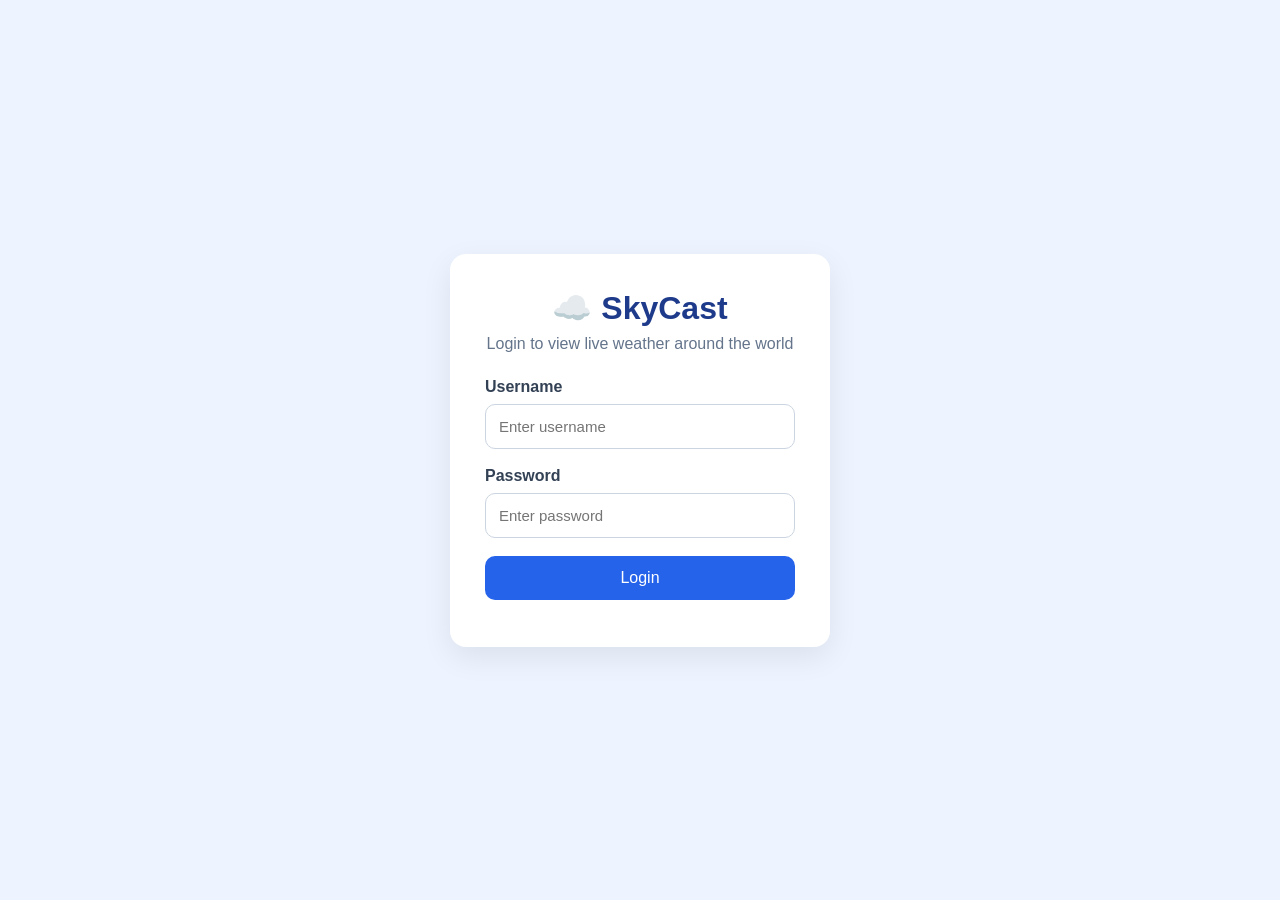
<file: index.html>
<!DOCTYPE html>
<html lang="en">
<head>
    <meta charset="UTF-8">
    <meta name="viewport" content="width=device-width, initial-scale=1.0">
    <title>SkyCast Login</title>

    <link rel="stylesheet" href="style.css">
</head>
<body class="login-body">
    <div class="login-container">

        <h1>☁️ SkyCast</h1>
        <p class="subtitle">
            Login to view live weather around the world
        </p>

        <form id="loginForm">

            <div class="input-group">
                <label>Username</label>
                <input
                    type="text"
                    id="username"
                    placeholder="Enter username"
                    required
                >
            </div>

            <div class="input-group">
                <label>Password</label>
                <input
                    type="password"
                    id="password"
                    placeholder="Enter password"
                    required
                >
            </div>

            <button type="submit">
                Login
            </button>

            <p id="error" class="error"></p>

        </form>

    </div>

<script src="login.js"></script>

</body>
</html>
</file>
<file: style.css>
*{
    margin:0;
    padding:0;
    box-sizing:border-box;
    font-family:'Segoe UI',Tahoma,Geneva,Verdana,sans-serif;
}

body{
    min-height:100vh;
    transition:.3s;
}

/* ================= LOGIN ================= */

.login-body{
    display:flex;
    justify-content:center;
    align-items:center;
    background:#edf4ff;
}

.login-container{
    width:380px;
    background:#fff;
    padding:35px;
    border-radius:16px;
    box-shadow:0 10px 30px rgba(0,0,0,.08);
}

.login-container h1{
    text-align:center;
    color:#1e3a8a;
    margin-bottom:8px;
}

.subtitle{
    text-align:center;
    color:#64748b;
    margin-bottom:25px;
}

.input-group{
    margin-bottom:18px;
}

.input-group label{
    display:block;
    margin-bottom:8px;
    font-weight:600;
    color:#334155;
}

.input-group input{
    width:100%;
    padding:13px;
    border-radius:10px;
    border:1px solid #cbd5e1;
    outline:none;
    font-size:15px;
}

.input-group input:focus{
    border-color:#2563eb;
}

button{
    border:none;
    cursor:pointer;
    transition:.25s;
}

.login-container button{
    width:100%;
    padding:13px;
    border-radius:10px;
    background:#2563eb;
    color:white;
    font-size:16px;
}

.login-container button:hover{
    background:#1d4ed8;
}

.error{
    margin-top:12px;
    text-align:center;
    color:#dc2626;
    font-weight:600;
}

.demo-box{
    margin-top:25px;
    background:#f8fafc;
    border:1px solid #e2e8f0;
    padding:15px;
    border-radius:10px;
}

/* ============== DASHBOARD ============== */

.dashboard{
    min-height:100vh;
    padding:35px;
    background:#edf4ff;
    color:#1e293b;
}

/* Header */

.header{
    display:flex;
    justify-content:space-between;
    align-items:flex-start;
    margin-bottom:30px;
}

.header h1{
    color:#0f172a;
    font-size:42px;
}

.header p{
    color:#64748b;
    margin-top:8px;
}

.logout-btn{
    background:#ef4444;
    color:white;
    padding:11px 20px;
    border-radius:10px;
    font-size:15px;
}

.logout-btn:hover{
    background:#dc2626;
}

/* Search */

.search-box{
    display:flex;
    gap:15px;
    margin-bottom:30px;
}

.search-box input{
    flex:1;
    background:white;
    border:1px solid #dbeafe;
    padding:15px;
    border-radius:12px;
    font-size:16px;
}

.search-box input:focus{
    outline:none;
    border-color:#2563eb;
}

.search-box button{
    width:180px;
    background:#2563eb;
    color:white;
    border-radius:12px;
    font-size:16px;
}

.search-box button:hover{
    background:#1d4ed8;
}

/* Loader */

.loader{
    display:none;
    margin:20px auto;
    width:50px;
    height:50px;
    border-radius:50%;
    border:5px solid #dbeafe;
    border-top:5px solid #2563eb;
    animation:spin 1s linear infinite;
}

@keyframes spin{
    to{
        transform:rotate(360deg);
    }
}

/* Main Weather Card */

.weather-card{
    background:white;
    border-radius:18px;
    padding:30px;
    box-shadow:0 8px 25px rgba(0,0,0,.06);
    margin-bottom:30px;
}

.weather-main{
    display:flex;
    justify-content:space-between;
    align-items:center;
    flex-wrap:wrap;
}

.weather-main h2{
    font-size:38px;
    color:#0f172a;
}

.temp{
    font-size:70px;
    font-weight:bold;
    color:#1d4ed8;
    margin:10px 0;
}

#description{
    color:#64748b;
    text-transform:capitalize;
}

.emoji{
    font-size:90px;
}

/* Weather Info */

.info-grid{
    margin-top:30px;
    display:grid;
    grid-template-columns:repeat(auto-fit,minmax(180px,1fr));
    gap:18px;
}

.info-box{
    background:#f8fbff;
    border:1px solid #dbeafe;
    border-radius:14px;
    padding:18px;
}

.info-box h4{
    color:#64748b;
    margin-bottom:8px;
}

.info-box p{
    color:#0f172a;
    font-size:20px;
    font-weight:600;
}

/* Forecast */

h2{
    margin-bottom:18px;
}

.forecast{
    display:grid;
    grid-template-columns:repeat(auto-fit,minmax(180px,1fr));
    gap:20px;
    margin-bottom:30px;
}

.forecast-card{
    background:white;
    border:1px solid #dbeafe;
    border-radius:16px;
    padding:20px;
    text-align:center;
    box-shadow:0 6px 16px rgba(0,0,0,.05);
    transition:.25s;
}

.forecast-card:hover{
    transform:translateY(-5px);
}

.forecast-card h1{
    font-size:45px;
    margin:10px 0;
}

/* Recent Searches */

.recent{
    margin-top:20px;
}

.recent button{
    background:white;
    color:#1e3a8a;
    border:1px solid #93c5fd;
    padding:10px 18px;
    border-radius:30px;
    margin:6px;
}

.recent button:hover{
    background:#2563eb;
    color:white;
}

/* Remove old themes */

.sunny,
.cloudy,
.rainy,
.snowy,
.night{
    background:#edf4ff !important;
}

/* Responsive */

@media(max-width:768px){

    .dashboard{
        padding:20px;
    }

    .header{
        flex-direction:column;
        gap:20px;
    }

    .header h1{
        font-size:32px;
    }

    .search-box{
        flex-direction:column;
    }

    .search-box button{
        width:100%;
    }

    .weather-main{
        justify-content:center;
        text-align:center;
        gap:20px;
    }

    .temp{
        font-size:56px;
    }

    .emoji{
        font-size:70px;
    }

}
</file>
